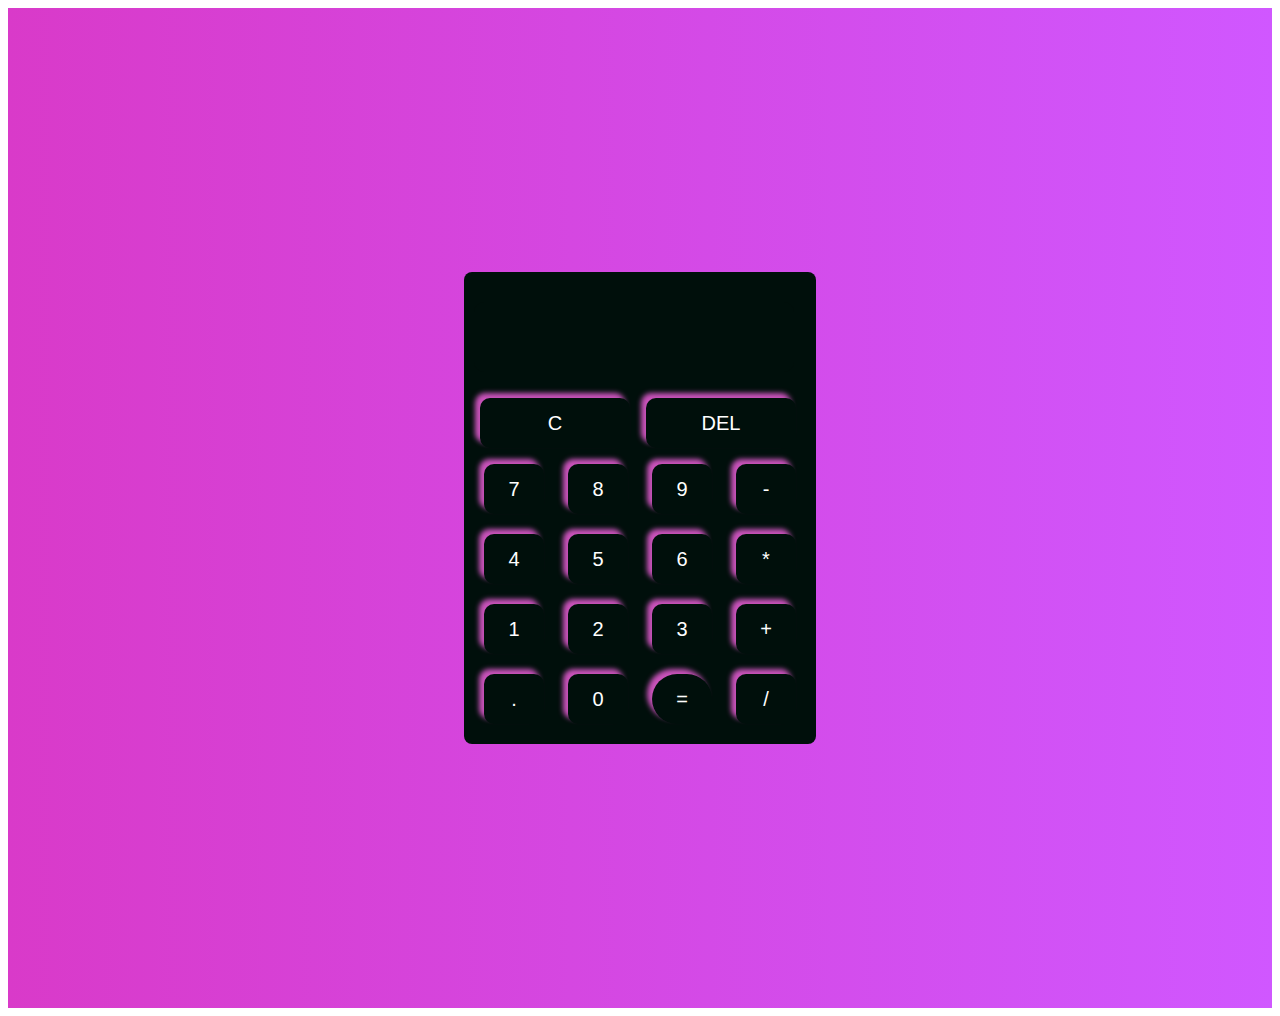
<file: index.html>
<!DOCTYPE html>
<html lang="en">
<head>
    <meta charset="UTF-8">
    <meta name="viewport" content="width=device-width, initial-scale=1.0">
    <title> Calculator </title>
    <link rel="stylesheet" href="calculator.css">

</head>
<body>

<div class="background">
    <div class="calculator">
        <form>
            <div class="disp">
                <input type="text" name="display" id="result" disabled>
            </div>

            <div class="clear"> 
                <input type="button" value="C" onclick="display.value= '' ">
                <input type="button" value="DEL" onclick="display.value= display.value.toString().slice(0,-1) ">

            </div>

            
            <div class="calcu">
                <input type="button" value="7" onclick="display.value+= '7' ">
                <input type="button" value="8" onclick="display.value+= '8' ">
                <input type="button" value="9" onclick="display.value+= '9' ">
                <input type="button" value="-" onclick="display.value+= '-' ">
            </div>

            <div class="calcu">
                <input type="button" value="4" onclick="display.value+= '4' ">
                <input type="button" value="5" onclick="display.value+= '5' ">
                <input type="button" value="6" onclick="display.value+= '6' ">
                <input type="button" value="*" onclick="display.value+= '*' ">
            </div>

            <div class="calcu">
                <input type="button" value="1" onclick="display.value+= '1' ">
                <input type="button" value="2" onclick="display.value+= '2' ">
                <input type="button" value="3" onclick="display.value+= '3' ">
                <input type="button" value="+" onclick="display.value+= '+' ">
            </div>

            <div class="calcu">
                <input type="button" value="." onclick="display.value+= '.' ">
                <input type="button" value="0" onclick="display.value+= '0' ">
                <input type="button" value="=" style="border-radius: 50px;" onclick="display.value= eval(display.value)">
                <input type="button" value="/" onclick="display.value+= '/' ">
            </div>

           
        </form>

</div>
    
</body>
</html>
</file>
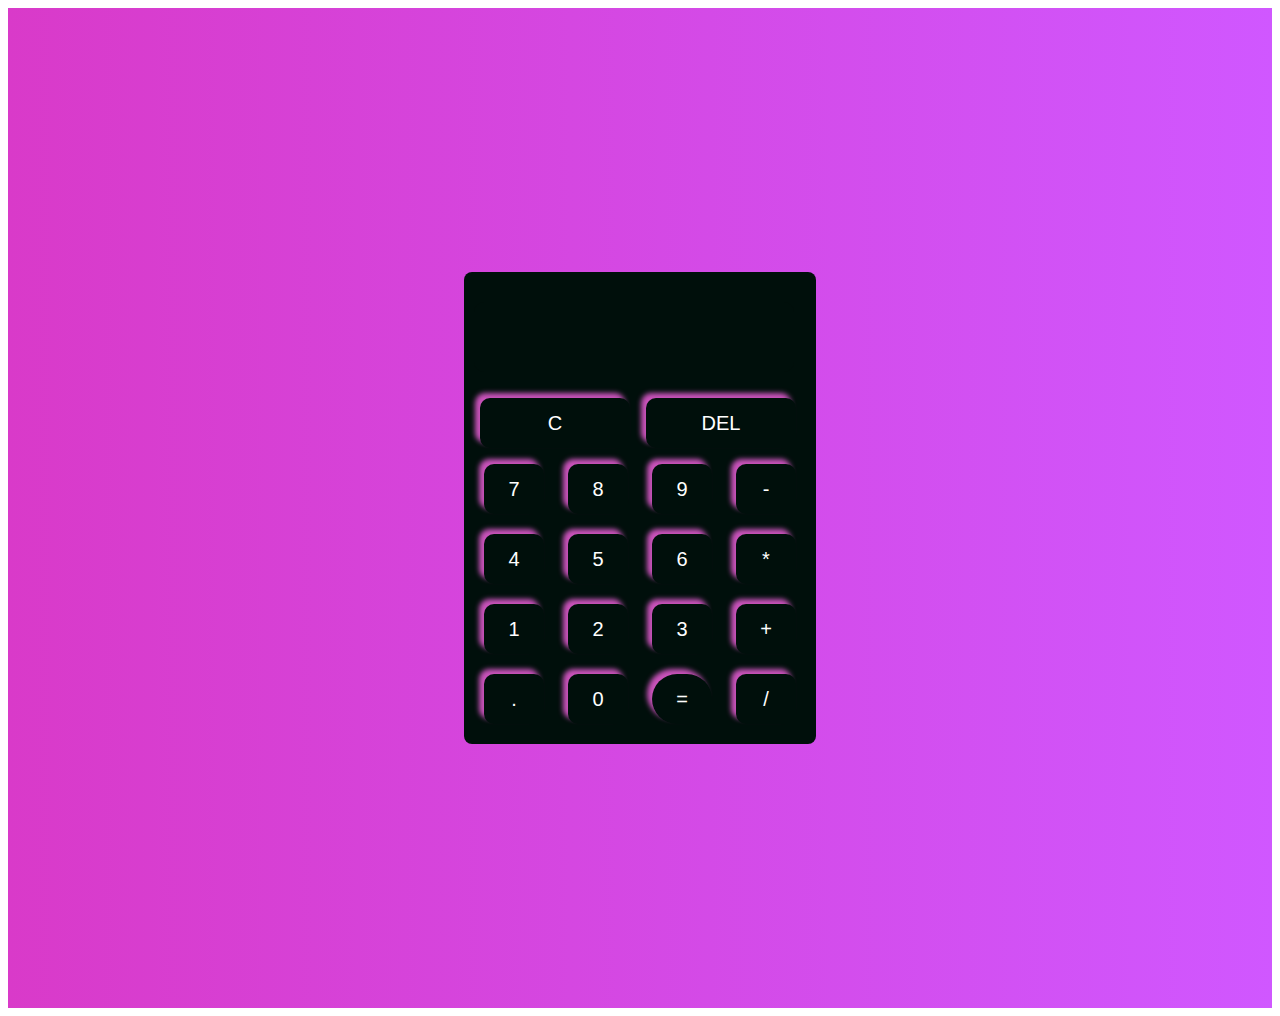
<file: calculator.html>
<!DOCTYPE html>
<html lang="en">
<head>
    <meta charset="UTF-8">
    <meta name="viewport" content="width=device-width, initial-scale=1.0">
    <title> Calculator </title>
    <link rel="stylesheet" href="calculator.css">

</head>
<body>

<div class="background">
    <div class="calculator">
        <form>
            <div class="disp">
                <input type="text" name="display" id="result" disabled>
            </div>

            <div class="clear"> 
                <input type="button" value="C" onclick="display.value= '' ">
                <input type="button" value="DEL" onclick="display.value= display.value.toString().slice(0,-1) ">

            </div>

            
            <div class="calcu">
                <input type="button" value="7" onclick="display.value+= '7' ">
                <input type="button" value="8" onclick="display.value+= '8' ">
                <input type="button" value="9" onclick="display.value+= '9' ">
                <input type="button" value="-" onclick="display.value+= '-' ">
            </div>

            <div class="calcu">
                <input type="button" value="4" onclick="display.value+= '4' ">
                <input type="button" value="5" onclick="display.value+= '5' ">
                <input type="button" value="6" onclick="display.value+= '6' ">
                <input type="button" value="*" onclick="display.value+= '*' ">
            </div>

            <div class="calcu">
                <input type="button" value="1" onclick="display.value+= '1' ">
                <input type="button" value="2" onclick="display.value+= '2' ">
                <input type="button" value="3" onclick="display.value+= '3' ">
                <input type="button" value="+" onclick="display.value+= '+' ">
            </div>

            <div class="calcu">
                <input type="button" value="." onclick="display.value+= '.' ">
                <input type="button" value="0" onclick="display.value+= '0' ">
                <input type="button" value="=" style="border-radius: 50px;" onclick="display.value= eval(display.value)">
                <input type="button" value="/" onclick="display.value+= '/' ">
            </div>

           
        </form>

</div>
    
</body>
</html>
</file>
<file: calculator.css>
.background{
    width: 100%;
    height: 1000px;
    display: flex;
    align-items: center;
    justify-content: center;
    background: linear-gradient(to right, #d93ac9, #d057ff);

}

.border{
    margin: 0;
    padding: 0;
    box-sizing: border-box;
    font-family: 'poppins', sans-serif;
}

.disp input{
    border: 1px none black;
    height: 50px;
    width: 300px;
    overflow: hidden;
    margin:20px 0px 20px 0;
    padding: 10px;
    border-radius: 10px;
    background-color: #000f0b;
    color: white;
    font-size: 50px;
    text-align: right;


    
}
.calculator{
    background: #000f0b;
    padding: 10px;
    border-radius: 8px;
    
}


div .calcu input{
    outline:0;
    border:0;
    width: 60px;
    height: 50px;
    border-radius: 10px;
    box-shadow: -5px -5px 5px #c953bb;
    background: transparent;
    font-size: 20px;
    color:#fff;
    cursor: pointer;
    margin: 10px;
}

div .clear input{
    outline:0;
    border:0;
    width: 150px;
    height: 50px;
    border-radius: 10px;
    box-shadow: -5px -5px 5px #c953bb;
    background: transparent;
    font-size: 20px;
    color:#fff;
    cursor: pointer;
    margin: 6px;
}

.divide input{
    outline: 0;
    border:0;
    width: 60px;
    height: 50px;
    border-radius: 10px;
    box-shadow: -5px -5px 5px #c953bb;
    background: transparent;
    font-size: 20px;
    color:#fff;
    cursor: pointer;
    
}
</file>
